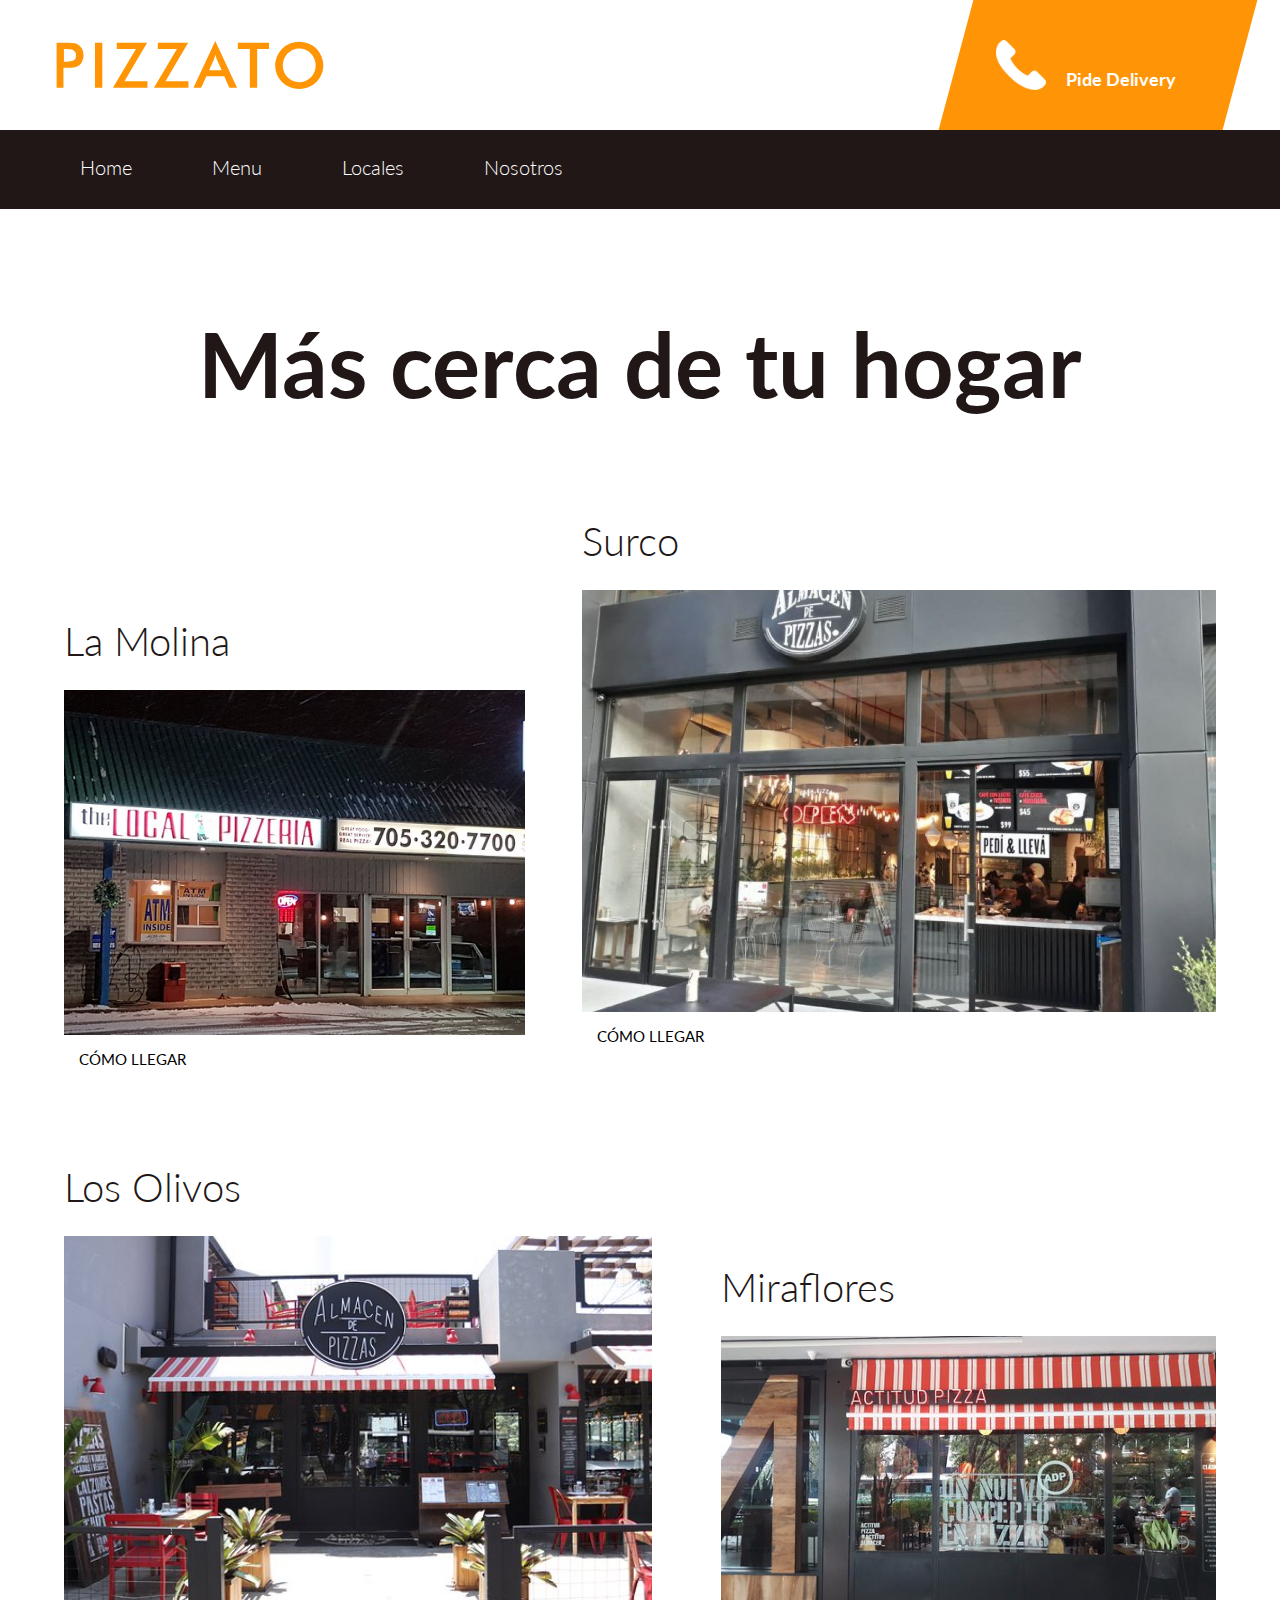
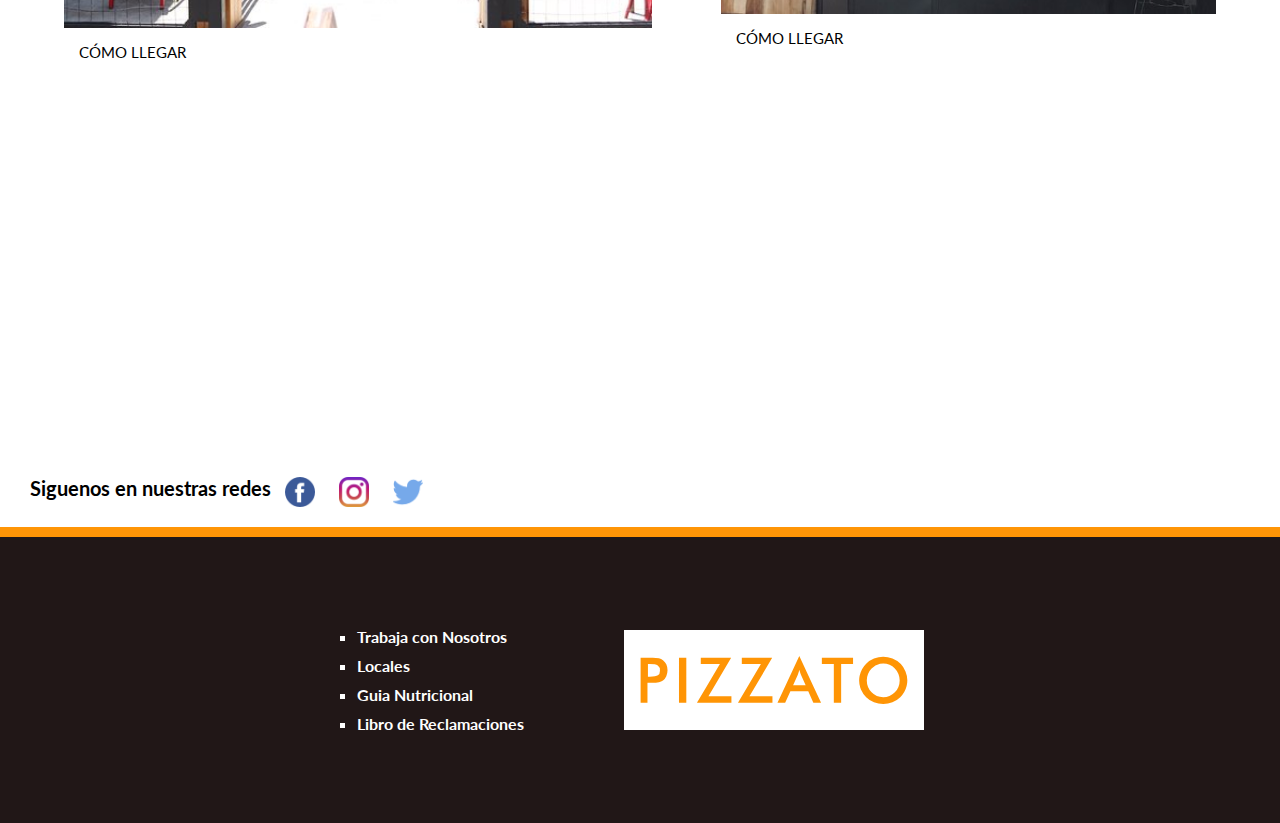
<file: locales.html>
<!DOCTYPE html>
<html lang="en">
<head>
    <meta charset="UTF-8">
    <meta name="viewport" content="width=device-width, initial-scale=1.0">
    <meta http-equiv="X-UA-Compatible" content="ie=edge">
    <title>Locales | Pizzato</title>
    <link rel="stylesheet" href="styles/locales.css">
</head>
<body>

    <header>
        <div class="top">
            <div class="brand">
                <img src="img/pizzato.svg" alt="Pizzato">
            </div>
            <div class="delivery">
                <img src="img/delivery.png" alt="Pide delivery">
                <p>Pide Delivery</p>
            </div>
        </div>

        <nav>
            <a href="./index.html">Home</a>
            <a target="_blank" href="menu.html">Menu</a>
            <a href="locales.html">Locales</a>
            <a target="_blank" href="nosotros.html">Nosotros</a>
        </nav>
    </header>

    
    <section class="locales">
        <h2 class="locales-title">Más cerca de tu hogar</h2>

        <div class="cont-locales">
            <div class="local" id="local1">
                <h3 class="local-title">La Molina</h3>
                <img src="img/locales/local 1.jpg" alt="">
                <button>CÓMO LLEGAR</button>
            </div>
            <div class="local" id="local2">
                <h3 class="local-title">Surco</h3>
                <img src="img/locales/local 2.jpg" alt="">
                <button>CÓMO LLEGAR</button>
            </div>
            <div class="local" id="local3">
                <h3 class="local-title">Los Olivos</h3>
                <img src="img/locales/local 3.jpg" alt="">
                <button>CÓMO LLEGAR</button>
            </div>
            <div class="local" id="local4">
                <h3 class="local-title">Miraflores</h3>
                <img src="img/locales/local 4.jpg" alt="">
                <button>CÓMO LLEGAR</button>
            </div>                                    
        </div>
    </section>
    

    <footer>
        <div class="networks">
            <p>Siguenos en nuestras redes</p>
            <a target="_blank"> <img src="img/networks/facebook.png" alt="Facebook"></a>
            <a target="_blank"> <img src="img/networks/instagram.png" alt="Instagram"></a>
            <a target="_blank"> <img src="img/networks/twitter.png" alt="Twitter"></a>
        </div>
        <hr>
        <div class="information">
            <div class="other-links">
                <ul>
                    <li>Trabaja con Nosotros</li>
                    <li>Locales</li>
                    <li>Guia Nutricional</li>
                    <li>Libro de Reclamaciones</li>
                </ul>
            </div>
            <img src="img/pizzato.svg" alt="Pizzato">
        </div>
    </footer>

    
</body>
</html>
</file>
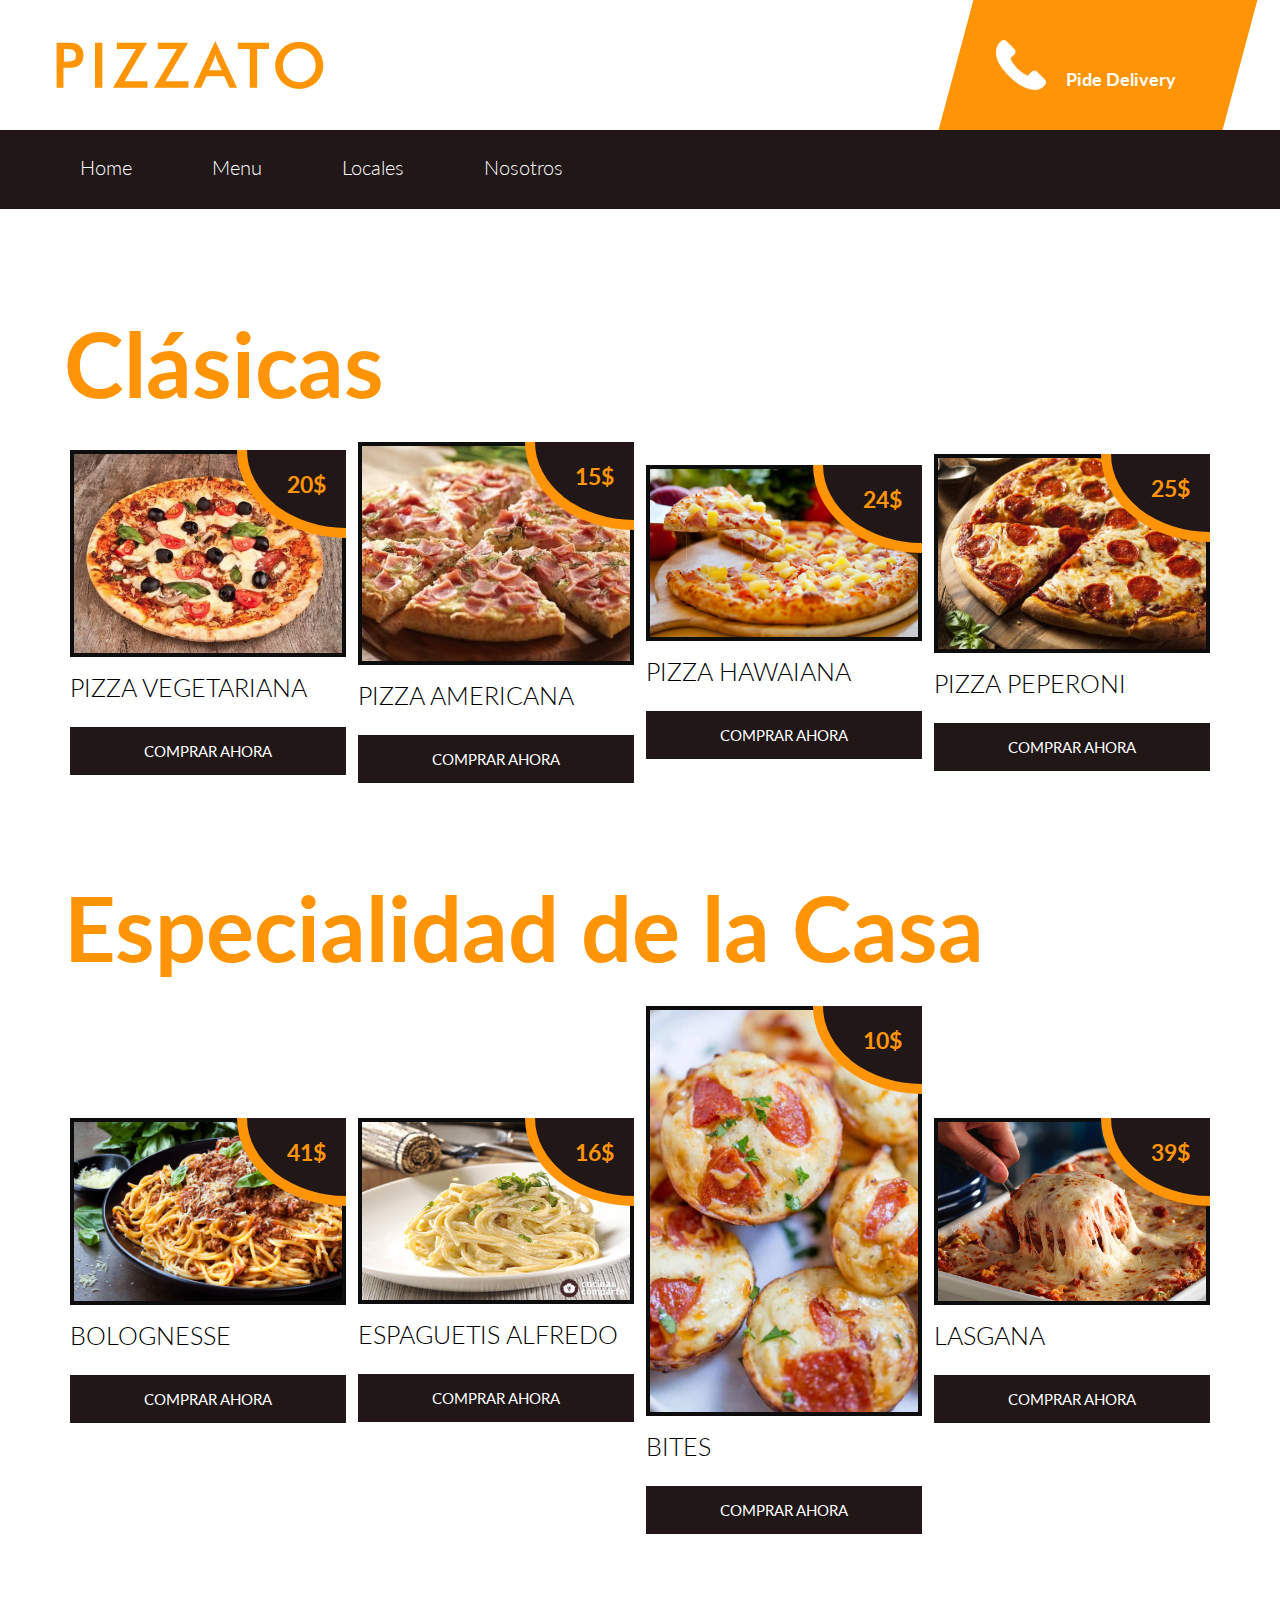
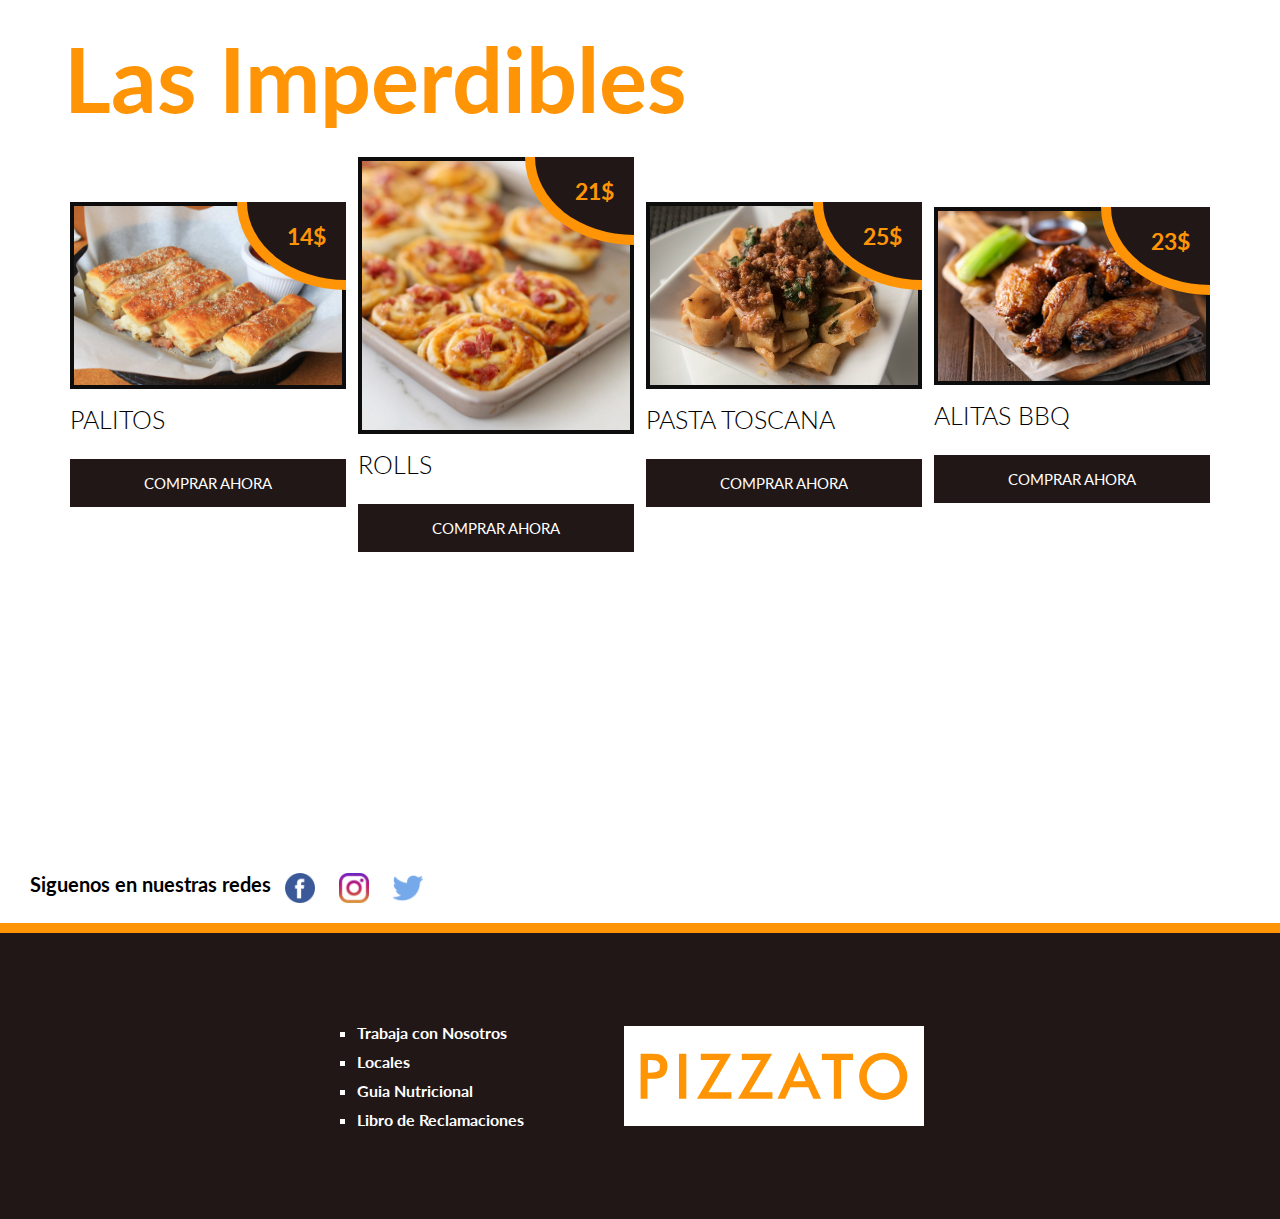
<file: menu.html>
<!DOCTYPE html>
<html lang="es">
<head>
    <meta charset="UTF-8">
    <meta name="viewport" content="width=device-width, initial-scale=1.0">
    <meta http-equiv="X-UA-Compatible" content="ie=edge">
    <title>Menu | Pizzato</title>
    <link rel="stylesheet" href="styles/menu.css">
</head>
<body>

    <header>
        <div class="top">
            <div class="brand">
                <img src="img/pizzato.svg" alt="Pizzato">
            </div>
            <div class="delivery">
                <img src="img/delivery.png" alt="Pide delivery">
                <p>Pide Delivery</p>
            </div>
        </div>

        <nav>
            <a href="./index.html">Home</a>
            <a href="menu.html">Menu</a>
            <a target="_blank" href="locales.html">Locales</a>
            <a target="_blank" href="nosotros.html">Nosotros</a>
        </nav>
    </header>

        

    <section class="carta">
        <section class="carta-categoria">
            <h2 class="cat-title">Clásicas</h2>
            <div class="menu">
                <div class="img-cont">   
                    <img src="img/pizzas/pizza_vegetariana.jpg" alt="">
                </div>
                <div class="title-price">
                    <h3>PIZZA VEGETARIANA</h3>
                    <span>20$</span>
                </div>
                <button class="btnshop">COMPRAR AHORA</button>
            </div>

            <div class="menu">
                <div class="img-cont">
                    <img src="img/pizzas/pizza_americana.jpg" alt="">
                </div>
                <div class="title-price">
                    <h3>PIZZA AMERICANA</h3>
                    <span>15$</span>
                </div>
                <button class="btnshop">COMPRAR AHORA</button>
            </div>

            <div class="menu">
                <div class="img-cont">
                    <img src="img/pizzas/pizza_hawaiana.jpg" alt="">
                </div>
                <div class="title-price">
                    <h3>PIZZA HAWAIANA</h3>
                    <span>24$</span>
                </div>
                <button class="btnshop">COMPRAR AHORA</button>
            </div>

            <div class="menu">
                <div class="img-cont">
                    <img src="img/pizzas/pizza_peperoni.jpg" alt="">
                </div>
                <div class="title-price">
                    <h3>PIZZA PEPERONI</h3>
                    <span>25$</span>
                </div>
                <button class="btnshop">COMPRAR AHORA</button>
            </div>
        </section>
        
        <section class="carta-categoria">
            <h2 class="cat-title">Especialidad de la Casa</h2>
            <div class="menu">
                <div class="img-cont">
                    <img src="img/pizzas/bolognesse.jpg" alt="">
                </div>
                <div class="title-price">
                    <h3>BOLOGNESSE</h3>
                    <span>41$</span>
                </div>
                <button class="btnshop">COMPRAR AHORA</button>
            </div>

            <div class="menu">
                <div class="img-cont">
                    <img src="img/pizzas/alfredo.jpg" alt="">
                </div>
                <div class="title-price">
                    <h3>ESPAGUETIS ALFREDO</h3>
                    <span>16$</span>
                </div>
                <button class="btnshop">COMPRAR AHORA</button>
            </div>

            <div class="menu">
                <div class="img-cont">
                    <img src="img/pizzas/bites.jpg" alt="">
                </div>
                <div class="title-price">
                    <h3>BITES</h3>
                    <span>10$</span>
                </div>
                <button class="btnshop">COMPRAR AHORA</button>
            </div>

            <div class="menu">
                <div class="img-cont">
                    <img src="img/pizzas/lasagna.jpg" alt="">
                </div>
                <div class="title-price">
                    <h3>LASGANA</h3>
                    <span>39$</span>
                </div>
                <button class="btnshop">COMPRAR AHORA</button>
            </div>
        </section>

        <section class="carta-categoria">
            <h2 class="cat-title">Las Imperdibles</h2>


            <div class="menu">
                <div class="img-cont">
                    <img src="img/pizzas/palitos.jpg" alt="">
                </div>
                <div class="title-price">
                    <h3>PALITOS</h3>
                    <span>14$</span>
                </div>
                <button class="btnshop">COMPRAR AHORA</button>
            </div>

            <div class="menu">
                <div class="img-cont">
                    <img src="img/pizzas/rolls.jpg" alt="">
                </div>
                <div class="title-price">
                    <h3>ROLLS</h3>
                    <span>21$</span>
                </div>
                <button class="btnshop">COMPRAR AHORA</button>
            </div>            

            <div class="menu">
                <div class="img-cont">
                    <img src="img/pizzas/pasta_toscana.jpg" alt="">
                </div>
                <div class="title-price">
                    <h3>PASTA TOSCANA</h3>
                    <span>25$</span>
                </div>
                <button class="btnshop">COMPRAR AHORA</button>
            </div>

            <div class="menu">
                <div class="img-cont">
                    <img src="img/pizzas/alitas_bbq.jpg" alt="">
                </div>
                <div class="title-price">
                    <h3>ALITAS BBQ</h3>
                    <span>23$</span>
                </div>
                <button class="btnshop">COMPRAR AHORA</button>
            </div>
        </section>                
    </section>




    <footer>
        <div class="networks">
            <p>Siguenos en nuestras redes</p>
            <a target="_blank"> <img src="img/networks/facebook.png" alt="Facebook"></a>
            <a target="_blank"> <img src="img/networks/instagram.png" alt="Instagram"></a>
            <a target="_blank"> <img src="img/networks/twitter.png" alt="Twitter"></a>
        </div>
        <hr>
        <div class="information">
            <div class="other-links">
                <ul>
                    <li>Trabaja con Nosotros</li>
                    <li>Locales</li>
                    <li>Guia Nutricional</li>
                    <li>Libro de Reclamaciones</li>
                </ul>
            </div>
            <img src="img/pizzato.svg" alt="Pizzato">
        </div>
    </footer>    
</body>
</html>
</file>
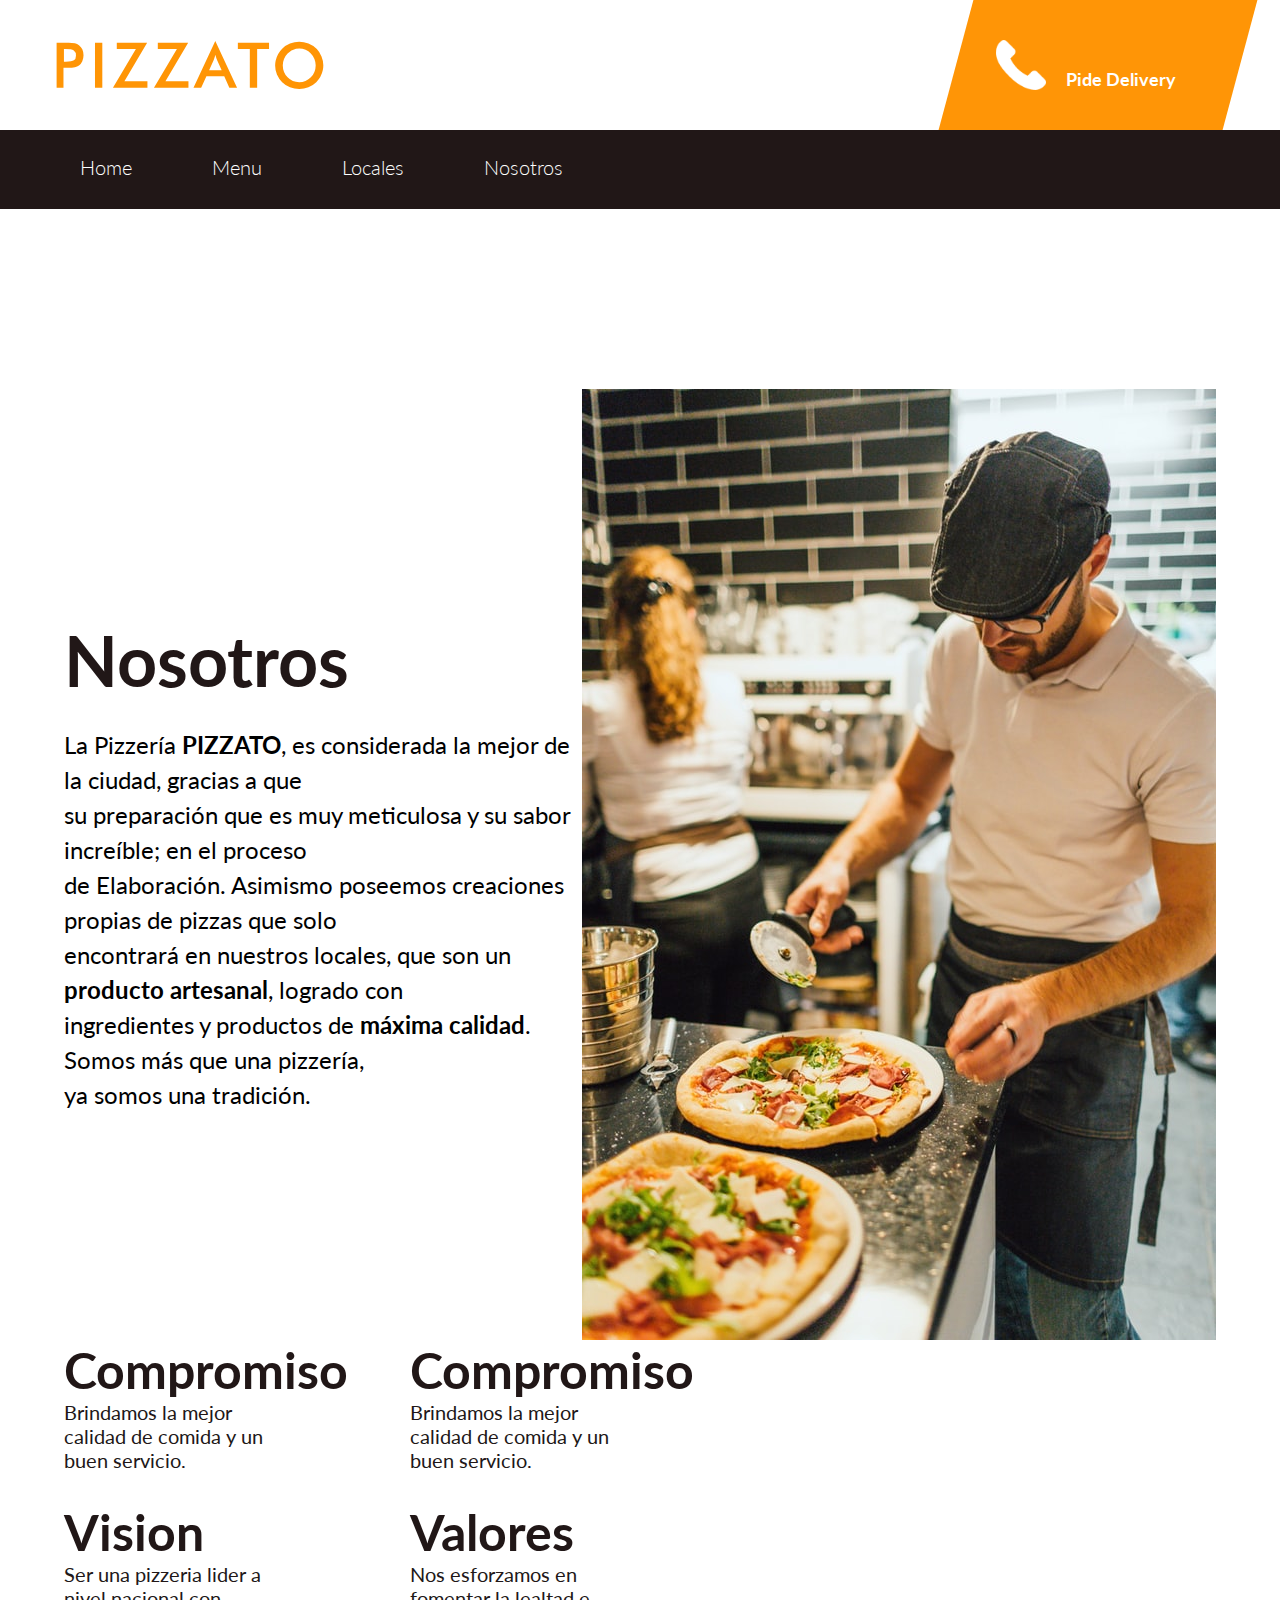
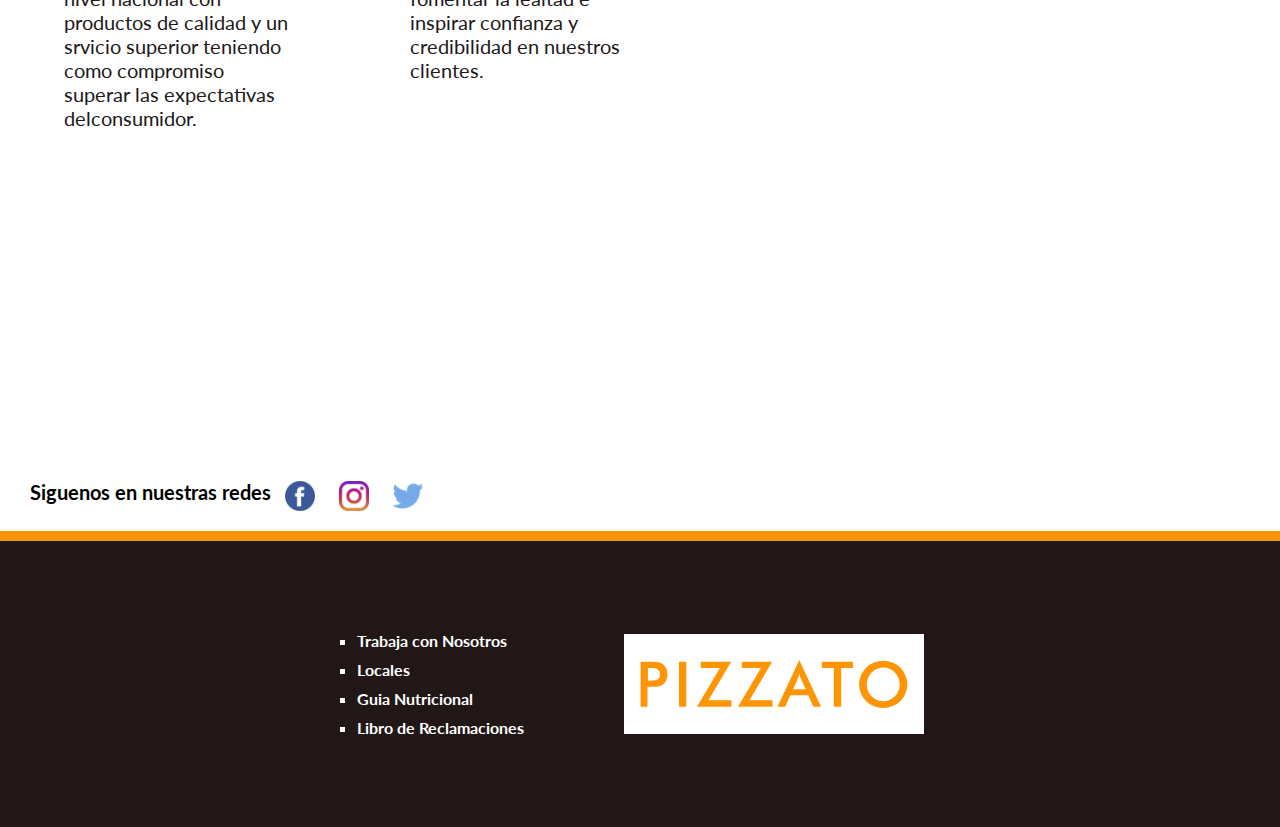
<file: nosotros.html>
<!DOCTYPE html>
<html lang="en">
<head>
    <meta charset="UTF-8">
    <meta name="viewport" content="width=, initial-scale=1.0">
    <meta http-equiv="X-UA-Compatible" content="ie=edge">
    <title>Nosotros | Pizzato</title>
    <link rel="stylesheet" href="styles/nosotros.css">
</head>
<body>

    <header>
        <div class="top">
            <div class="brand">
                <img src="img/pizzato.svg" alt="Pizzato">
            </div>
            <div class="delivery">
                <img src="img/delivery.png" alt="Pide delivery">
                <p>Pide Delivery</p>
            </div>
        </div>

        <nav>
            <a href="./index.html">Home</a>
            <a target="_blank" href="menu.html">Menu</a>
            <a target="_blank" href="locales.html">Locales</a>
            <a href="nosotros.html">Nosotros</a>
        </nav>
    </header>

<!--  -->

    <section class="nosotros">
        <div class="top">
            <article>
                <h2>Nosotros</h2>
                <p>La Pizzería <strong>PIZZATO</strong>, es considerada la mejor de 
                la ciudad, gracias a que <br> su
                preparación que es muy meticulosa y su sabor increíble; 
                en el proceso <br> de Elaboración. Asimismo poseemos creaciones
                propias de pizzas que solo <br> encontrará en nuestros locales,
                que son un  <b>producto artesanal</b>, logrado con <br> ingredientes y 
                productos de <b>máxima calidad</b>. Somos más que una pizzería, <br> ya
                somos una  tradición. </p>
            </article>
            <img src="img/nosotros/nosotros.jpg" alt="Nosotros">
        </div>

        <div class="bottom">
            <div class="item-nosotros">
                <h2>Compromiso</h2>
                <p>Brindamos la mejor calidad de comida y un buen servicio.</p>
            </div>
            <div class="item-mision">
                <h2>Compromiso</h2>
                <p>Brindamos la mejor calidad de comida y un buen servicio.</p>
            </div>
            <div class="item-vision">
                <h2>Vision</h2>
                <p>Ser una pizzeria lider a nivel nacional con productos de calidad y un srvicio superior teniendo como compromiso superar las expectativas delconsumidor.</p>
            </div>
            <div class="item-valores">
                <h2>Valores</h2>
                <p>Nos esforzamos en fomentar la lealtad e inspirar confianza y credibilidad en nuestros clientes.</p>
            </div>

        </div>
    </section>

    
    <footer>
        <div class="networks">
            <p>Siguenos en nuestras redes</p>
            <a target="_blank"> <img src="img/networks/facebook.png" alt="Facebook"></a>
            <a target="_blank"> <img src="img/networks/instagram.png" alt="Instagram"></a>
            <a target="_blank"> <img src="img/networks/twitter.png" alt="Twitter"></a>
        </div>
        <hr>
        <div class="information">
            <div class="other-links">
                <ul>
                    <li>Trabaja con Nosotros</li>
                    <li>Locales</li>
                    <li>Guia Nutricional</li>
                    <li>Libro de Reclamaciones</li>
                </ul>
            </div>
            <img src="img/pizzato.svg" alt="Pizzato">
        </div>
    </footer>

    
</body>
</html>
</file>
<file: styles/locales.css>
@import url('https://fonts.googleapis.com/css?family=Lato:300,400,700&display=swap');

*{
    margin: 0;
    padding: 0;
    box-sizing: border-box;
    font-family: "Lato";
}

img{
    vertical-align: bottom;
}

:root{
    --naranja: #FF9506;
    --secundario: #211717;
}

header{
    width: 100%;
    /*position: relative;*/
    background: #fff;
    overflow-x: hidden;
}

header .top{
    width: 100%;
    display: flex;
    flex-direction: row;
    justify-content: space-between;
    padding: 0 40px;
    /*padding: 40px;*/
    align-items: center;
}

header .top .brand img{
    /*height: 190px;*/
    /*width: 190px*/
}

header .top .delivery{
    background: var(--naranja);
    padding: 40px;
    transform: skewX(-15deg);
}

header .top .delivery img{
    width: 50px;
    transform: skewX(15deg);
}
header .top .delivery p{
    display: inline-block;
    transform: skewX(15deg);
    margin: 0px 20px;
    color: #fff;
    font-size: 18px;
    font-weight: 700;
}

header nav{
    background: var(--secundario);
    width: 100%;
    display: flex;
    flex-direction: row;
    padding-left: 40px;
}

header nav a{
    text-decoration: none;
    color: #fff;
    margin: 0px 20px;
    padding: 25px 20px;
    font-weight: 300;
    font-size: 20px;
    border-bottom: 5px solid transparent;
    transition: border .3s ease;
    /*transition-delay: .3s;*/
}
header nav a:hover{
    background: var(--naranja);
}

/*======================================*/


.locales{
    width: 100%;
    margin-top: 100px;
}

.locales .locales-title{
    text-align: center;
    font-size: 90px;
    color: var(--secundario);
    margin-bottom: 100px;
}

.cont-locales{
    width: 90%;
    margin: auto;
    display: flex;
    flex-direction: row;
    justify-content: space-between;
    flex-wrap: wrap;    
}


.cont-locales .local{
    min-width: 300px;
    margin-bottom: 80px;
}

.cont-locales .local img{
    width: 100%;
    vertical-align: bottom;
}
.cont-locales .local .local-title{
    font-size: 40px;
    color: var(--secundario);
    font-weight: 300;
    margin-bottom: 25px;
}

.cont-locales .local button{
    width: 50%;
    background: none;
    padding: 15px;
    text-align: left;
    font-size: 15px;
    border: none;
    outline: none;
    transition: all .3s ease;
    cursor: pointer;
}

#local1{
    width: 40%;
    margin-top: 100px;
}

#local2{
    width: 55%;
}

#local3{
    width: 51%;
}

#local4{
    width: 43%;
    margin-top: 100px;
}

.cont-locales .local:hover > button{
    background: var(--secundario);
    color: #fff;
    border-right: 20px solid var(--naranja)
}

/*==============================================*/

footer{
    margin-top: 300px;
}

footer .networks{
    padding: 20px 30px;
}

footer .networks p{
    display: inline-block;
    font-weight: 700;
    font-size: 20px;
}

footer .networks img{
    width: 30px;
    vertical-align: middle;
    margin: 0px 10px;
    cursor: pointer;
}

footer hr{
    height: 10px;
    border: none;
    background: var(--naranja);
    margin: auto;
}
footer .information{
    background: var(--secundario);
    padding: 80px;
    display: flex;
    flex-direction: row;
    justify-content: center;
    align-items: center;
}

footer .information .other-links ul li{
    list-style: square;
    color: #fff;
    font-weight: 700;
    margin: 10px 0;
}

footer .information img{
    margin-left: 100px;
}
</file>
<file: styles/menu.css>
@import url('https://fonts.googleapis.com/css?family=Lato:300,400,700&display=swap');

*{
    margin: 0;
    padding: 0;
    box-sizing: border-box;
    font-family: "Lato";
}

img{
    vertical-align: bottom;
}

:root{
    --naranja: #FF9506;
    --secundario: #211717;
}

header{
    width: 100%;
    /*position: relative;*/
    background: #fff;
    overflow-x: hidden;
}

header .top{
    width: 100%;
    display: flex;
    flex-direction: row;
    justify-content: space-between;
    padding: 0 40px;
    /*padding: 40px;*/
    align-items: center;
}

header .top .brand img{
    /*height: 190px;*/
    /*width: 190px*/
}

header .top .delivery{
    background: var(--naranja);
    padding: 40px;
    transform: skewX(-15deg);
}

header .top .delivery img{
    width: 50px;
    transform: skewX(15deg);
}
header .top .delivery p{
    display: inline-block;
    transform: skewX(15deg);
    margin: 0px 20px;
    color: #fff;
    font-size: 18px;
    font-weight: 700;
}

header nav{
    background: var(--secundario);
    width: 100%;
    display: flex;
    flex-direction: row;
    padding-left: 40px;
}

header nav a{
    text-decoration: none;
    color: #fff;
    margin: 0px 20px;
    padding: 25px 20px;
    font-weight: 300;
    font-size: 20px;
    border-bottom: 5px solid transparent;
    transition: border .3s ease;
    /*transition-delay: .3s;*/
}
header nav a:hover{
    background: var(--naranja);
}

/*======================================*/


.carta{
    width: 100%;
    margin-top: 100px;
}

.carta-categoria{
    width: 90%;
    margin: auto;
    display: flex;
    flex-direction: row;
    justify-content: space-around;
    align-items: center;
    flex-wrap: wrap;
    margin-bottom: 90px;
}

.carta-categoria .cat-title{
    width: 100%;
    font-size: 90px;
    color: var(--naranja);
    margin-bottom: 25px;
}


.carta-categoria .menu{
    width: 24%;
    position: relative;

}

.carta-categoria .menu .img-cont{
    overflow:hidden;
    margin-bottom: 15px;
    border: 4px solid #0d0d0d;
}

.carta-categoria .menu img{
    width: 100%;
    transition: all .3s ease;
}

.carta-categoria .menu .title-price h3{
    font-size: 25px;
    font-weight: 300;
}
.carta-categoria .menu .title-price span{
    font-weight: 700;
    color: var(--naranja);
    position: absolute;
    top: 0;
    right: 0;
    padding: 20px 20px 30px 40px;
    font-size: 23px;
    background: var(--secundario);
    border: 0px solid;
    border-left-width: 10px;
    border-bottom-width: 10px;
    border-bottom-left-radius: 100%;
}

.carta-categoria .menu .btnshop{
    width: 100%;
    margin-top: 25px;
    border: none;
    background: var(--secundario);
    padding: 15px;
    font-size: 15px;
    color: #fff ;
    cursor: pointer;
    transition: background .3s ease;
}

.carta-categoria .menu:hover > .btnshop{
    background: var(--naranja);
}
.carta-categoria .menu:hover > .img-cont img{
    transform: scale(1.1);
}

/*==============================================*/

footer{
    margin-top: 300px;
}

footer .networks{
    padding: 20px 30px;
}

footer .networks p{
    display: inline-block;
    font-weight: 700;
    font-size: 20px;
}

footer .networks img{
    width: 30px;
    vertical-align: middle;
    margin: 0px 10px;
    cursor: pointer;
}

footer hr{
    height: 10px;
    border: none;
    background: var(--naranja);
    margin: auto;
}
footer .information{
    background: var(--secundario);
    padding: 80px;
    display: flex;
    flex-direction: row;
    justify-content: center;
    align-items: center;
}

footer .information .other-links ul li{
    list-style: square;
    color: #fff;
    font-weight: 700;
    margin: 10px 0;
}

footer .information img{
    margin-left: 100px;
}
</file>
<file: styles/nosotros.css>
@import url('https://fonts.googleapis.com/css?family=Lato:300,400,700&display=swap');

*{
    margin: 0;
    padding: 0;
    box-sizing: border-box;
    font-family: "Lato";
}
img{
    vertical-align: bottom;
}

:root{
    --naranja: #FF9506;
    --secundario: #211717;
}

header{
    width: 100%;
    /*position: relative;*/
    background: #fff;
    overflow-x: hidden;
}

header .top{
    width: 100%;
    display: flex;
    flex-direction: row;
    justify-content: space-between;
    padding: 0 40px;
    /*padding: 40px;*/
    align-items: center;
}

header .top .brand img{
    /*height: 190px;*/
    /*width: 190px*/
}

header .top .delivery{
    background: var(--naranja);
    padding: 40px;
    transform: skewX(-15deg);
}

header .top .delivery img{
    width: 50px;
    transform: skewX(15deg);
}
header .top .delivery p{
    display: inline-block;
    transform: skewX(15deg);
    margin: 0px 20px;
    color: #fff;
    font-size: 18px;
    font-weight: 700;
}

header nav{
    background: var(--secundario);
    width: 100%;
    display: flex;
    flex-direction: row;
    padding-left: 40px;
}

header nav a{
    text-decoration: none;
    color: #fff;
    margin: 0px 20px;
    padding: 25px 20px;
    font-weight: 300;
    font-size: 20px;
    border-bottom: 5px solid transparent;
    transition: border .3s ease;
    /*transition-delay: .3s;*/
}
header nav a:hover{
    background: var(--naranja);
}

/*======================================*/


.nosotros{
    width: 90%;
    margin: auto;
    margin-top: 180px;
}

.nosotros .top{
    display: flex;
    flex-direction: row;
    justify-content: space-between;
    align-items: center;
}
.nosotros .top article h2{
    font-size: 70px;
    color: var(--secundario);
    margin-bottom: 25px;
}
.nosotros .top article p{
    font-size: 24px;
    line-height: 35px;
}

.nosotros .bottom{
    width: 50%;
    display: flex;
    flex-direction: row;
    justify-content: space-between;
    flex-wrap: wrap;
}

.nosotros .bottom div{
    width: 40%;
    margin-bottom: 30px;
    color: var(--secundario);
}
.nosotros .bottom div h2{
    font-size: 50px;
}
.nosotros .bottom div p{
    font-size: 20px;
}
/*==============================================*/

footer{
    margin-top: 300px;
}

footer .networks{
    padding: 20px 30px;
}

footer .networks p{
    display: inline-block;
    font-weight: 700;
    font-size: 20px;
}

footer .networks img{
    width: 30px;
    vertical-align: middle;
    margin: 0px 10px;
    cursor: pointer;
}

footer hr{
    height: 10px;
    border: none;
    background: var(--naranja);
    margin: auto;
}
footer .information{
    background: var(--secundario);
    padding: 80px;
    display: flex;
    flex-direction: row;
    justify-content: center;
    align-items: center;
}

footer .information .other-links ul li{
    list-style: square;
    color: #fff;
    font-weight: 700;
    margin: 10px 0;
}

footer .information img{
    margin-left: 100px;
}
</file>
